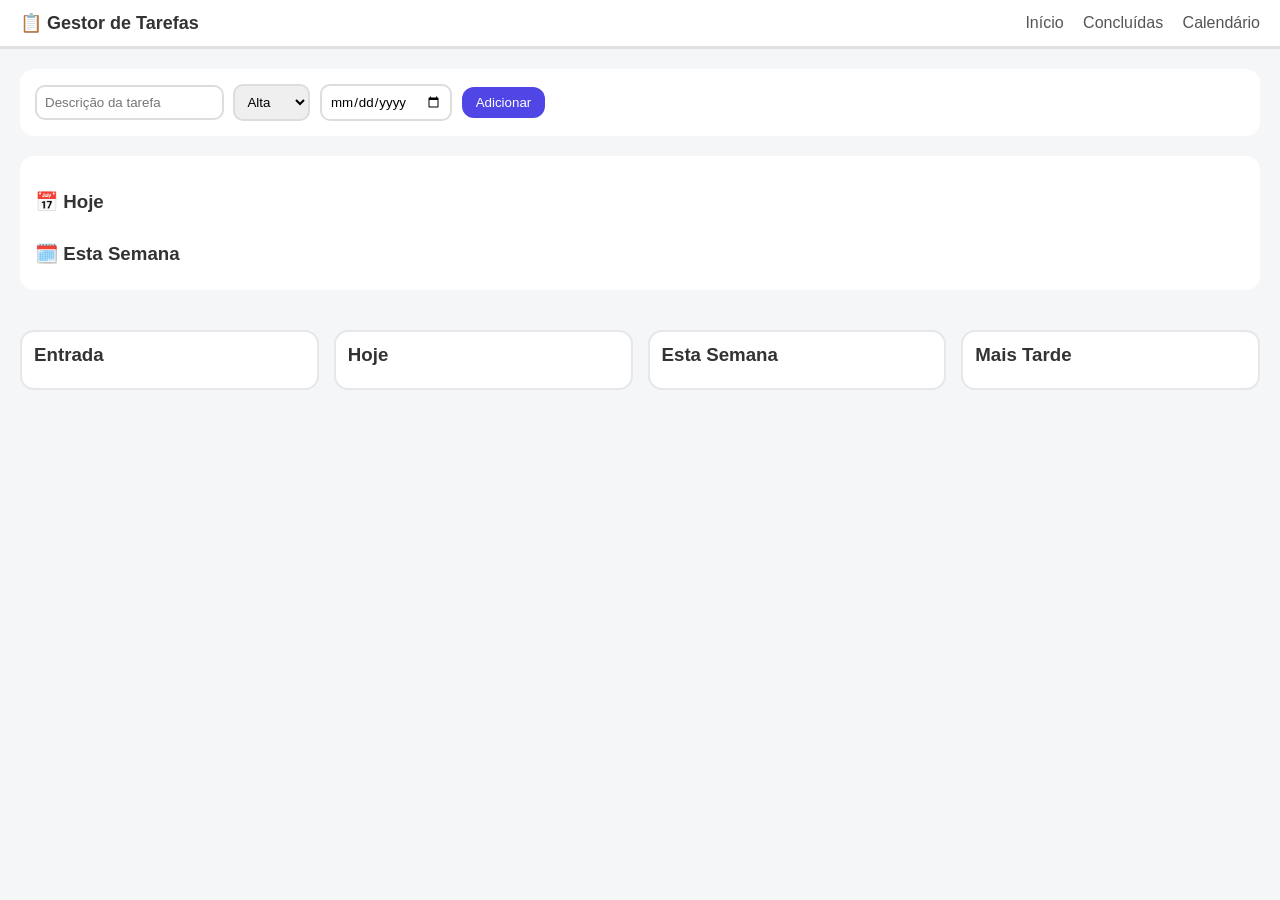
<file: index.html>
<!DOCTYPE html>
<html lang="pt-br">
<head>
  <meta charset="UTF-8">
  <title>Gestor de Tarefas</title>
  <link rel="stylesheet" href="style.css">
  <script src="script.js" defer></script>
</head>
<body>

<div class="navbar">
  <div class="nav-title">📋 Gestor de Tarefas</div>
  <div class="nav-links">
    <a href="index.html">Início</a>
    <a href="concluidas.html">Concluídas</a>
    <a href="calendario.html">Calendário</a>
  </div>
</div>

<!-- FORM -->
<div class="form">
  <input class="input" type="text" placeholder="Descrição da tarefa">
  
  <select id="prioridade">
    <option value="alta">Alta</option>
    <option value="media">Média</option>
    <option value="baixa">Baixa</option>
  </select>

  <input class="input" type="date">

  <button class="btn btn-primary" id="btnAdicionar">Adicionar</button>
</div>

<!-- SIDEBAR -->
<div class="sidebar">
  <h3>📅 Hoje</h3>
  <div class="list" id="lista-hoje"></div>

  <h3>🗓️ Esta Semana</h3>
  <div class="list" id="lista-semana"></div>
</div>

<!-- KANBAN -->
<div class="kanban">
  
  <div class="column" id="entrada">
    <h3>Entrada</h3>
    <div class="cards"></div>
  </div>

  <div class="column" id="hoje">
    <h3>Hoje</h3>
    <div class="cards"></div>
  </div>

  <div class="column" id="semana">
    <h3>Esta Semana</h3>
    <div class="cards"></div>
  </div>

  <div class="column" id="depois">
    <h3>Mais Tarde</h3>
    <div class="cards"></div>
  </div>

</div>

</body>
</html>
</file>
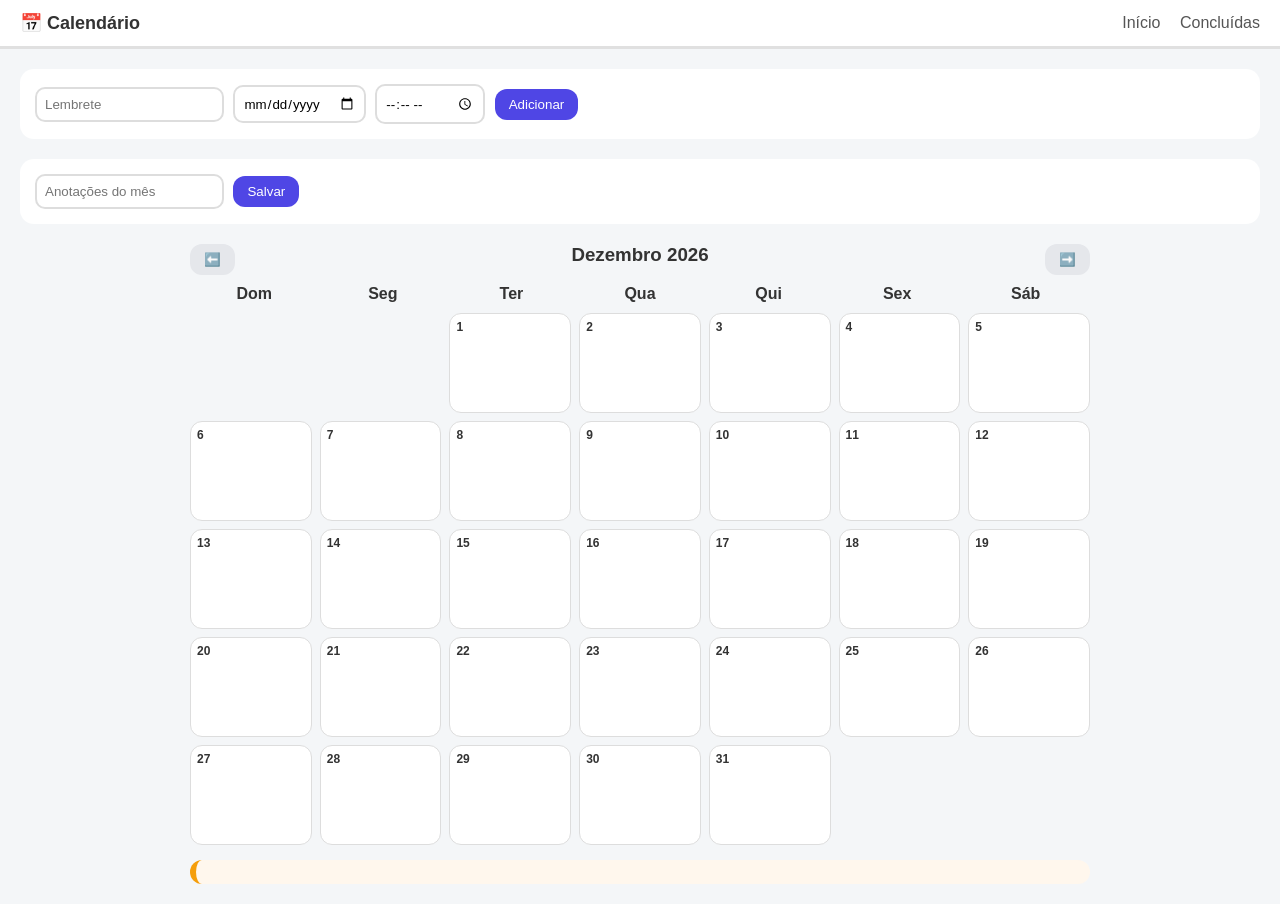
<file: calendario.html>
<!DOCTYPE html>
<html lang="pt-br">

<head>
  <meta charset="UTF-8">
  <title>Calendário</title>
  <link rel="stylesheet" href="style.css">

</head>

<body>

  <div class="navbar">
    <div class="nav-title">📅 Calendário</div>
    <div class="nav-links">
      <a href="index.html">Início</a>
      <a href="concluidas.html">Concluídas</a>
    </div>
  </div>

  <!-- FORM -->
  <div class="form">
    <input class="input" type="text" id="lembrete" placeholder="Lembrete">
    <input class="input" type="date" id="data">
    <input class="input" type="time" id="hora">
    <button class="btn btn-primary" id="btnAddLembrete">Adicionar</button>
  </div>

  <!-- ANOTAÇÃO MENSAL -->
  <div class="form">
    <input class="input" type="text" id="notasMes" placeholder="Anotações do mês">
    <button class="btn btn-primary" id="btnNotasMes">Salvar</button>
  </div>

  <!-- CALENDÁRIO -->
  <div class="calendar">

    <div class="calendar-header">
      <button class="btn btn-light" id="prevMes">⬅️</button>
      <h3 id="mesAtual">Abril 2026</h3>
      <button class="btn btn-light" id="nextMes">➡️</button>
    </div>

    <div class="week-header">
      <div class="day-header">Dom</div>
      <div class="day-header">Seg</div>
      <div class="day-header">Ter</div>
      <div class="day-header">Qua</div>
      <div class="day-header">Qui</div>
      <div class="day-header">Sex</div>
      <div class="day-header">Sáb</div>
    </div>

    <div class="calendar-grid" id="calendarGrid"></div>

    <div id="notaMesExibicao" class="nota-mes"></div>

  </div>

  </div>

</body>
<script src="script.js"></script>

</html>
</file>
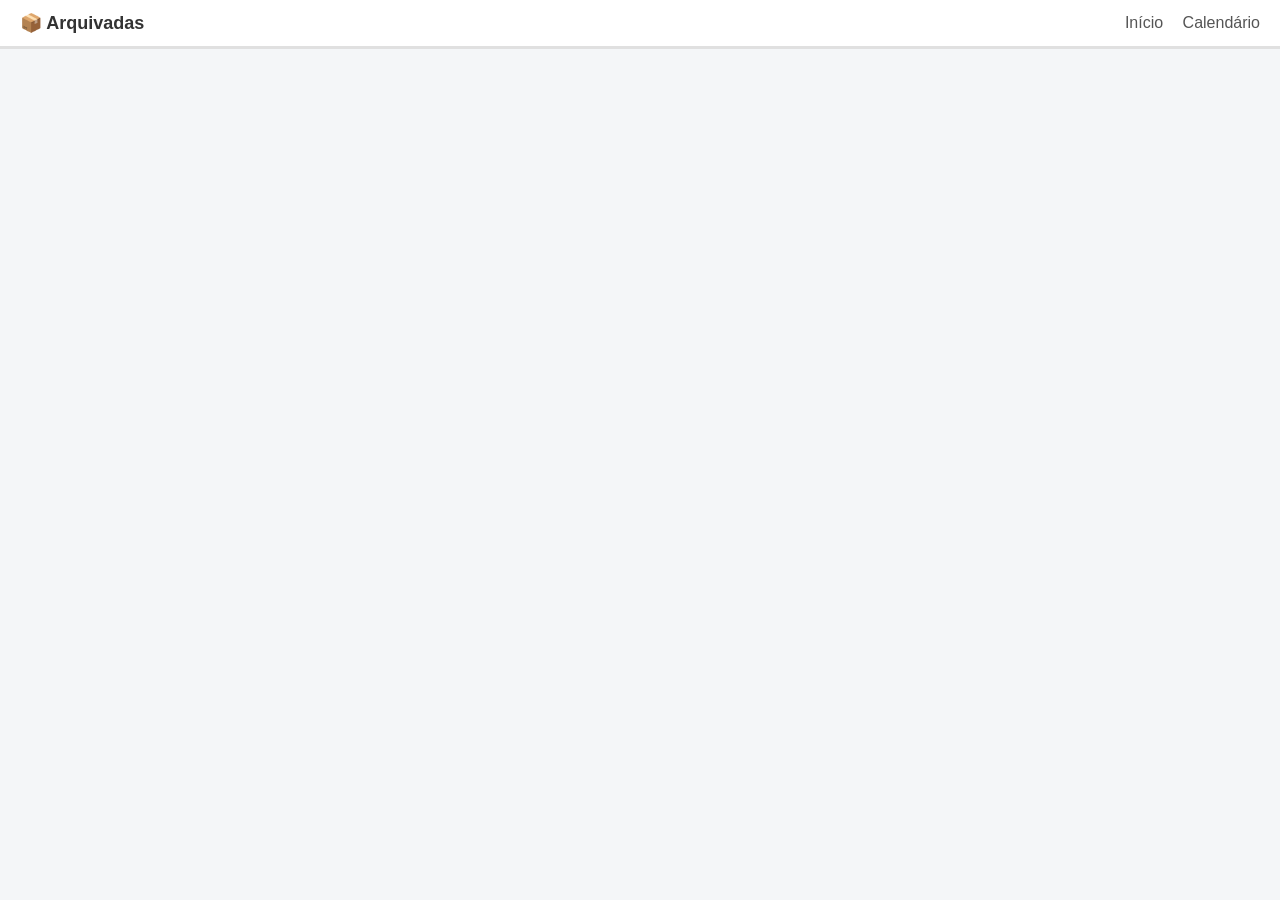
<file: concluidas.html>
<!DOCTYPE html>
<html lang="pt-br">

<head>
    <meta charset="UTF-8">
    <title>Tarefas Concluídas</title>
    <link rel="stylesheet" href="style.css">

</head>

<body>

    <div class="navbar">
        <div class="nav-title">📦 Arquivadas</div>
        <div class="nav-links">
            <a href="index.html">Início</a>
            <a href="calendario.html">Calendário</a>
        </div>
    </div>

    <div class="kanban" style="grid-template-columns: 1fr;">
        <div id="lista-concluidas"></div>
    </div>



</body>
<script src="script.js"></script>

</html>
</file>
<file: style.css>
/* RESET */
* {
  margin: 0;
  padding: 0;
  box-sizing: border-box;
  font-family: "Segoe UI", sans-serif;
}

/* BASE */
body {
  background: #f4f6f8;
  color: #333;
}

/* NAVBAR */
.navbar {
  background: #ffffff;
  padding: 12px 20px;
  display: flex;
  justify-content: space-between;
  align-items: center;
  border-bottom: 3px solid #e0e0e0;
}

.nav-title {
  font-weight: bold;
  font-size: 18px;
}

.nav-links a {
  margin-left: 15px;
  text-decoration: none;
  color: #555;
  font-weight: 500;
}

/* BOTÕES */
.btn {
  border: none;
  border-radius: 12px;
  padding: 8px 14px;
  cursor: pointer;
  font-weight: 500;
  transition: 0.2s;
}

.btn-primary { background: #4f46e5; color: white; }
.btn-danger { background: #ef4444; color: white; }
.btn-light { background: #e5e7eb; }

.btn:hover {
  transform: scale(1.05);
}

/* INPUTS */
.input, select {
  padding: 8px;
  border-radius: 10px;
  border: 2px solid #ddd;
  margin-right: 5px;
}

/* CARDS */
.card {
  background: white;
  padding: 12px;
  border-radius: 14px;
  margin-bottom: 10px;
  border-left: 6px solid #ccc;
}

.card-alta { border-color: #ef4444; }
.card-media { border-color: #f59e0b; }
.card-baixa { border-color: #10b981; }

.card-actions {
  margin-top: 8px;
  display: flex;
  gap: 8px;
}

/* KANBAN */
.kanban {
  display: grid;
  grid-template-columns: repeat(4, 1fr);
  gap: 15px;
  padding: 20px;
}

.column {
  background: #ffffff;
  padding: 12px;
  border-radius: 14px;
  border: 2px solid #e5e7eb;
}

.column h3 {
  margin-bottom: 10px;
}

/* SIDEBAR */
.sidebar {
  padding: 15px;
  background: #ffffff;
  border-radius: 14px;
  margin: 20px;
}

/* LISTAS */
.list {
  margin-top: 10px;
}

/* CALENDÁRIO */
.calendar {
  max-width: 900px;
  margin: 20px auto;
}

.calendar-header {
  display: flex;
  justify-content: space-between;
  margin-bottom: 10px;
}

.week-header {
  display: grid;
  grid-template-columns: repeat(7, 1fr);
  margin-bottom: 5px;
}

.week-header div {
  text-align: center;
  font-weight: bold;
}

.calendar-grid {
  display: grid;
  grid-template-columns: repeat(7, 1fr);
  gap: 8px;
}

.day {
  background: white;
  border-radius: 12px;
  padding: 6px;
  min-height: 100px;
  border: 1px solid #ddd;
  font-size: 12px;
}

.lembrete {
  display: flex;
  justify-content: space-between;
  align-items: center;
  background: #e0f2fe;
  margin-top: 4px;
  padding: 2px 6px;
  border-radius: 6px;
  font-size: 11px;
}

.btn-del {
  background: transparent;
  border: none;
  cursor: pointer;
  font-size: 10px;
  color: #ef4444;
}

.day-header {
  font-weight: bold;
  margin-bottom: 5px;
}

/* FORM */
.form {
  padding: 15px;
  background: white;
  border-radius: 14px;
  margin: 20px;
}

.nota-mes {
  background: #fff7ed;
  border-left: 6px solid #f59e0b;
  padding: 12px;
  border-radius: 12px;
  font-size: 14px;
  margin-top: 15px;
}

.task-chip {
  display: flex;
  align-items: center;
  gap: 6px;
  background: white;
  padding: 6px 10px;
  border-radius: 20px;
  font-size: 12px;
  box-shadow: 0 2px 6px rgba(0,0,0,0.1);
  border-left: 4px solid #ccc;
  transition: 0.2s;
}

.task-chip:hover {
  transform: scale(1.05);
}

.prioridade-alta {
  border-left-color: #ef4444;
}

.prioridade-media {
  border-left-color: #f59e0b;
}

.prioridade-baixa {
  border-left-color: #10b981;
}

.task-text {
  font-weight: 500;
}

.task-date {
  font-size: 10px;
  color: #666;
}

.task-icon {
  font-size: 14px;
}

.sidebar .list {
  display: flex;
  flex-wrap: wrap;
  gap: 10px;
}

.sidebar h3 {
  margin-top: 20px;
  margin-bottom: 10px;
}
</file>
